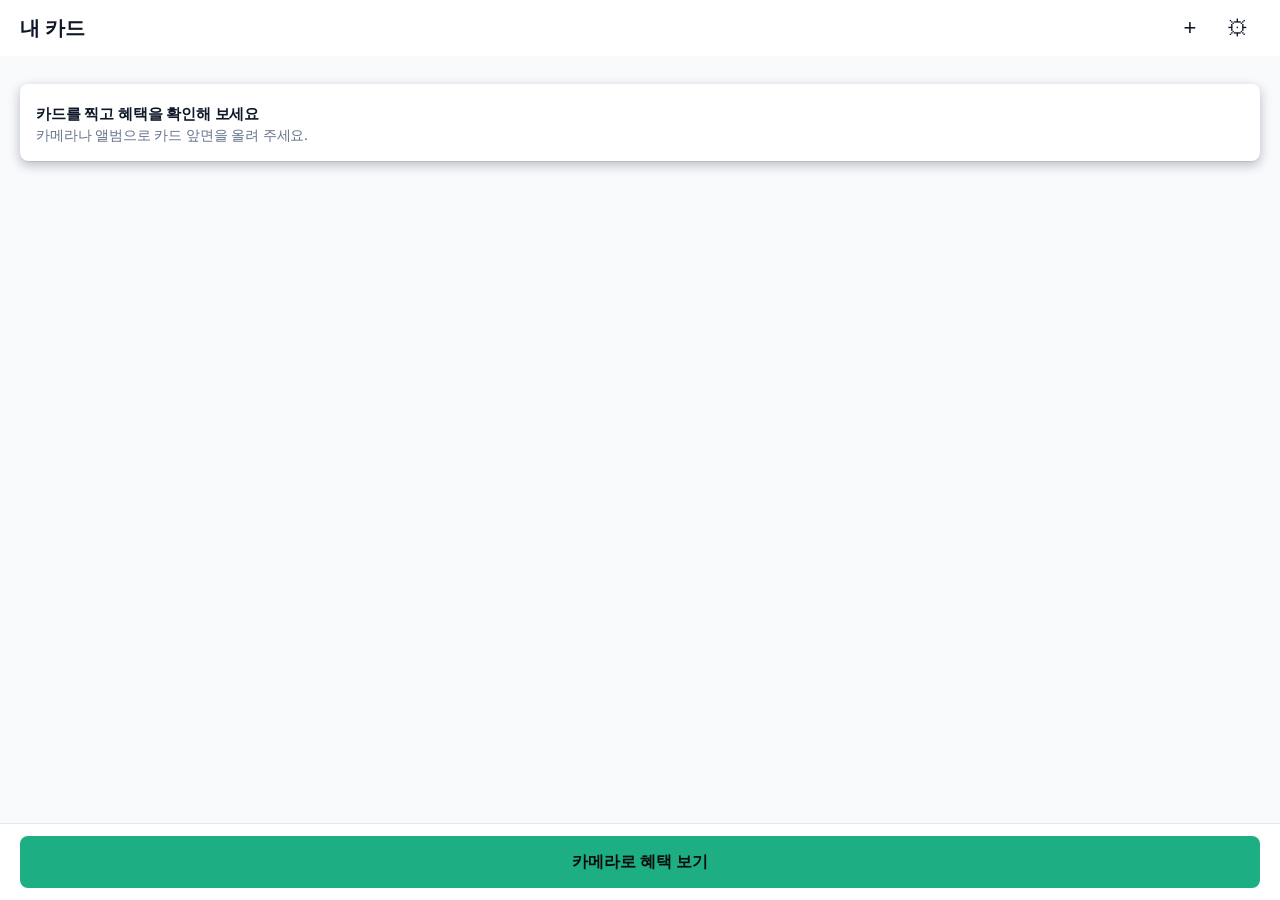
<file: index.html>
<!DOCTYPE html>
<html lang="ko">
<head>
  <meta charset="UTF-8" />
  <meta name="viewport" content="width=device-width, initial-scale=1.0, viewport-fit=cover" />
  <meta name="theme-color" content="#f6f8fa" />
  <title>yCard</title>
  <link rel="preconnect" href="https://fonts.googleapis.com" />
  <link href="https://fonts.googleapis.com/css2?family=Inter:wght@400;500;600;700&display=swap" rel="stylesheet" />
  <link rel="stylesheet" href="css/omegon-theme.css" />
  <link rel="stylesheet" href="css/app.css" />
</head>
<body>
  <!-- 대시보드 -->
  <div id="dashboardView" class="app-shell">
    <header class="app-header">
      <h1 class="app-title">내 카드</h1>
      <div class="header-actions">
        <button type="button" class="icon-btn" data-open-sheet aria-label="혜택 보기">+</button>
        <button type="button" class="icon-btn" data-later aria-label="설정">⚙</button>
      </div>
    </header>

    <main class="app-main">
      <p id="summaryCard" class="summary-line" hidden>
        <span id="summaryText">기억 0장</span>
      </p>

      <div id="cardList" class="card-list"></div>

      <section id="emptyState" class="rich-card">
        <p class="summary-text">카드를 찍고 혜택을 확인해 보세요</p>
        <p class="guide-text">카메라나 앨범으로 카드 앞면을 올려 주세요.</p>
      </section>
    </main>

    <footer class="app-footer">
      <button type="button" class="primary-btn" data-open-sheet>카메라로 혜택 보기</button>
    </footer>
  </div>

  <!-- 촬영 미리보기: AI 전송 직전 -->
  <div id="previewView" class="app-shell" hidden>
    <header class="app-header">
      <button type="button" id="previewBackBtn" class="icon-btn" aria-label="뒤로">←</button>
      <h1 class="app-title">사진 확인</h1>
      <span class="header-spacer"></span>
    </header>
    <main class="app-main">
      <p class="guide-text">반드시 카드 앞면을 업로드 해주세요.<br>카드번호가 보이는 화면은 촬영하지 마세요.</p>
      <img id="previewImage" class="preview-image" alt="선택한 카드 사진" />
      <p id="previewMeta" class="preview-meta"></p>

      <section class="ocr-confirm-box">
        <p id="ocrStatusText" class="guide-text">글자를 읽고 있어요…</p>
        <label class="form-label" for="ocrCardCompanyInput">카드사</label>
        <input id="ocrCardCompanyInput" class="form-input" type="text" placeholder="예: 신한카드" autocomplete="off" />
        <label class="form-label" for="ocrCardNameInput">카드명</label>
        <input id="ocrCardNameInput" class="form-input" type="text" placeholder="예: 딥오일" autocomplete="off" />
        <p class="guide-text">자동으로 읽은 글자예요. 틀리면 직접 고쳐 주세요.</p>
      </section>
    </main>
    <footer class="app-footer">
      <button type="button" id="analyzeReadyBtn" class="primary-btn">혜택 보기</button>
      <button type="button" id="previewRetryBtn" class="ghost-btn">다시 촬영 / 선택</button>
    </footer>
  </div>

  <!-- 혜택 보기: 읽기 전용 -->
  <div id="benefitView" class="app-shell" hidden>
    <header class="app-header">
      <button type="button" id="benefitBackBtn" class="icon-btn" aria-label="뒤로">←</button>
      <h1 class="app-title">혜택 보기</h1>
      <span class="header-spacer"></span>
    </header>
    <main class="app-main">
      <section class="result-head">
        <label class="form-label" for="resultCardNameInput">카드명</label>
        <input id="resultCardNameInput" class="form-input result-card-name-input" type="text" placeholder="카드명을 입력해 주세요" autocomplete="off" />
        <p id="resultCardCompany" class="result-card-company"></p>
      </section>

      <div id="benefitList" class="benefit-list"></div>

      <section class="notice-box">
        <p>자세한 한도와 카드별 혜택은 아래에서 확인해주세요</p>
        <div class="link-row">
          <a id="cardSearchLinkBtn" class="link-btn" target="_blank" rel="noopener noreferrer" hidden>이 카드 정보 보기</a>
          <a id="officialLinkBtn" class="link-btn" target="_blank" rel="noopener noreferrer" hidden>카드사 홈페이지</a>
        </div>
      </section>
    </main>
    <footer class="app-footer">
      <div class="footer-actions">
        <button type="button" id="cancelResultBtn" class="outline-btn">취소</button>
        <button type="button" id="rememberCardBtn" class="primary-btn">기억</button>
      </div>
    </footer>
  </div>

  <!-- 촬영 / 앨범 선택 -->
  <div id="actionSheet" class="sheet" hidden>
    <div class="sheet-dim" data-sheet-dim></div>
    <div class="sheet-panel" role="dialog" aria-label="사진 등록">
      <button type="button" class="sheet-item" data-sheet-camera>사진 촬영</button>
      <button type="button" class="sheet-item" data-sheet-gallery>앨범에서 선택</button>
      <button type="button" class="sheet-item sheet-cancel" data-sheet-cancel>취소</button>
    </div>
  </div>

  <div id="confirmModal" class="modal" hidden>
    <div class="sheet-dim" data-confirm-dim></div>
    <div class="modal-panel" role="dialog" aria-labelledby="confirmTitle">
      <h2 id="confirmTitle" data-confirm-title></h2>
      <div class="footer-actions modal-actions">
        <button type="button" class="outline-btn" data-confirm-cancel>취소</button>
        <button type="button" class="primary-btn" data-confirm-ok>기억</button>
      </div>
    </div>
  </div>

  <div id="errorModal" class="modal" hidden>
    <div class="sheet-dim" data-error-dim></div>
    <div class="modal-panel" role="alertdialog">
      <h2 data-error-title></h2>
      <p data-error-body></p>
      <button type="button" class="ghost-btn" data-error-secondary hidden></button>
      <button type="button" class="primary-btn" data-error-close>확인</button>
    </div>
  </div>

  <div id="loadingOverlay" class="loading" hidden>
    <div class="loading-box">
      <p id="loadingText">사진을 준비하고 있어요</p>
      <button type="button" id="loadingCancelBtn" class="ghost-btn" hidden>취소</button>
    </div>
  </div>

  <input id="cameraInput" type="file" accept="image/*" capture="environment" hidden />
  <input id="galleryInput" type="file" accept="image/*" hidden />

  <div id="appToast" class="toast" role="status"></div>
  <script type="module" src="js/main.js"></script>
</body>
</html>
</file>
<file: css/omegon-theme.css>
/* tweakcn Omegon Light 기반
   출처: https://tweakcn.com/themes/cmnkz43lg000004k3b236fakp
   커스텀: Dark 미사용. primary=민트, secondary=인디고 */

:root {
  --background: oklch(0.9838 0.0035 247.8583);
  --foreground: oklch(0.2064 0.0388 265.5472);
  --card: oklch(1.0000 0 0);
  --card-foreground: oklch(0.2064 0.0388 265.5472);
  --popover: oklch(1.0000 0 0);
  --popover-foreground: oklch(0.2064 0.0388 265.5472);
  --primary: oklch(0.6727 0.1333 166.2734);
  --primary-foreground: oklch(0.1579 0.0083 181.7521);
  --secondary: oklch(0.5449 0.2154 262.7414);
  --secondary-foreground: oklch(0.9838 0.0035 247.8583);
  --muted: oklch(0.9684 0.0068 247.8951);
  --muted-foreground: oklch(0.5547 0.0407 257.4404);
  --accent: oklch(0.9743 0.0205 176.0325);
  --accent-foreground: oklch(0.3895 0.1629 262.7042);
  --destructive: oklch(0.6368 0.2078 25.3259);
  --destructive-foreground: oklch(0.9838 0.0035 247.8583);
  --border: oklch(0.9290 0.0126 255.5317);
  --input: oklch(0.9290 0.0126 255.5317);
  --ring: oklch(0.6727 0.1333 166.2734);
  --radius: 0.5rem;
  --font-sans: Inter, system-ui, sans-serif;
  --letter-spacing: -0.01em;
  --tracking-normal: -0.01em;
  --shadow: 0px 4px 12px 0px hsl(222 47% 11% / 0.27), 0px 1px 2px -1px hsl(222 47% 11% / 0.27);
  --shadow-lg: 0px 4px 12px 0px hsl(222 47% 11% / 0.27), 0px 4px 6px -1px hsl(222 47% 11% / 0.27);
}

html, body {
  margin: 0;
  min-height: 100dvh;
  max-width: 100%;
  overflow-x: hidden;
  overscroll-behavior-x: none;
  touch-action: pan-y;
  font-family: var(--font-sans);
  letter-spacing: var(--tracking-normal);
  color-scheme: light;
  background: var(--background);
  color: var(--foreground);
}

*,
*::before,
*::after {
  box-sizing: border-box;
}
</file>
<file: css/app.css>
.app-shell {
  display: flex;
  flex-direction: column;
  min-height: 100dvh;
  min-height: 100svh;
  max-width: 100%;
  overflow-x: hidden;
  padding-top: env(safe-area-inset-top);
}

.app-header {
  height: 56px;
  display: flex;
  align-items: center;
  justify-content: space-between;
  padding: 0 20px;
  background: var(--card);
}

.app-title {
  margin: 0;
  font-size: 20px;
  font-weight: 700;
}

.app-main {
  flex: 1;
  min-width: 0;
  overflow-x: hidden;
  overflow-y: auto;
  overscroll-behavior-x: none;
  padding: 16px 20px;
  display: flex;
  flex-direction: column;
  gap: 12px;
}

.app-footer {
  padding: 12px 20px calc(12px + env(safe-area-inset-bottom));
  background: var(--card);
  border-top: 1px solid var(--border);
}

.icon-btn {
  width: 44px;
  height: 44px;
  display: grid;
  place-items: center;
  border: 0;
  background: transparent;
  color: var(--foreground);
  font-size: 22px;
}

.header-actions {
  display: flex;
  gap: 4px;
}

.rich-card {
  background: var(--card);
  border-radius: var(--radius);
  padding: 16px;
  box-shadow: var(--shadow);
}

.card-meta {
  display: flex;
  align-items: flex-start;
  justify-content: space-between;
  font-size: 13px;
  color: var(--muted-foreground);
}

.card-name {
  margin: 4px 0 0;
  font-size: 18px;
  font-weight: 700;
}

.card-company {
  margin: 0;
  font-size: 13px;
  color: var(--muted-foreground);
}

.summary-line {
  margin: 0;
  font-size: 13px;
  font-weight: 600;
  color: var(--muted-foreground);
}

.remember-row {
  display: flex;
  align-items: center;
  justify-content: space-between;
  gap: 12px;
  min-height: 44px;
  padding: 6px 0;
  border-bottom: 1px solid var(--border);
}

.remember-identity {
  display: flex;
  align-items: center;
  gap: 12px;
  min-width: 0;
}

.company-logo {
  width: 40px;
  height: 40px;
  flex-shrink: 0;
  border-radius: 50%;
  object-fit: cover;
  background: var(--muted);
}

.remember-identity > div {
  min-width: 0;
}

.remember-text {
  margin: 0;
  font-size: 16px;
  font-weight: 600;
  line-height: 1.4;
  overflow-wrap: anywhere;
}

.remember-company {
  margin: 2px 0 0;
  font-size: 13px;
  font-weight: 500;
  color: var(--muted-foreground);
}

.delete-btn {
  width: 36px;
  height: 36px;
  flex-shrink: 0;
  border: 0;
  background: transparent;
  color: var(--muted-foreground);
  font-size: 22px;
  line-height: 1;
}

.result-head {
  padding-bottom: 4px;
}

.result-head .form-label {
  margin-top: 0;
}

.result-card-name-input {
  height: 52px;
  font-size: 18px;
  font-weight: 700;
}

.result-card-company {
  margin: 6px 0 0;
  font-size: 14px;
  color: var(--muted-foreground);
}

.chip-row {
  display: flex;
  flex-wrap: wrap;
  gap: 6px;
  margin-top: 12px;
}

.summary-label {
  margin: 0;
  font-size: 12px;
  font-weight: 600;
  color: var(--muted-foreground);
}

.summary-text {
  margin: 4px 0 0;
  font-size: 15px;
  font-weight: 700;
}

.tag-primary {
  background: color-mix(in oklch, var(--primary) 14%, transparent);
  color: var(--primary);
}

.tag-secondary {
  background: color-mix(in oklch, var(--secondary) 16%, transparent);
  color: var(--secondary);
}

.badge-muted {
  background: var(--muted);
  color: var(--muted-foreground);
}

.chip {
  display: inline-flex;
  align-items: center;
  border-radius: 999px;
  padding: 4px 10px;
  font-size: 12px;
  font-weight: 600;
}

.primary-btn {
  width: 100%;
  height: 52px;
  border: 0;
  border-radius: var(--radius);
  background: var(--primary);
  color: var(--primary-foreground);
  font-size: 16px;
  font-weight: 700;
}

.toast {
  position: fixed;
  left: 20px;
  right: 20px;
  bottom: calc(88px + env(safe-area-inset-bottom));
  padding: 12px 16px;
  border-radius: var(--radius);
  background: var(--foreground);
  color: var(--card);
  font-size: 14px;
  font-weight: 600;
  text-align: center;
  opacity: 0;
  pointer-events: none;
  transition: opacity 0.2s ease;
  z-index: 20;
}

.toast.is-visible {
  opacity: 1;
}

.header-spacer {
  width: 44px;
}

.guide-text {
  margin: 0;
  font-size: 14px;
  line-height: 1.5;
  color: var(--muted-foreground);
}

.preview-image {
  width: 100%;
  border-radius: var(--radius);
  background: var(--muted);
  object-fit: contain;
  max-height: 52vh;
}

.preview-meta {
  margin: 0;
  font-size: 13px;
  color: var(--muted-foreground);
}

.ocr-confirm-box {
  display: flex;
  flex-direction: column;
  gap: 6px;
  margin-top: 4px;
  padding: 14px;
  border-radius: var(--radius);
  background: var(--muted);
}

.card-list {
  display: flex;
  flex-direction: column;
  gap: 12px;
}

.form-label {
  margin: 8px 0 0;
  font-size: 13px;
  font-weight: 600;
  color: var(--muted-foreground);
}

.form-label-row {
  display: flex;
  align-items: center;
  justify-content: space-between;
  margin-top: 8px;
}

.form-input {
  box-sizing: border-box;
  width: 100%;
  height: 48px;
  padding: 0 14px;
  border: 1px solid var(--border);
  border-radius: var(--radius);
  background: var(--card);
  color: var(--foreground);
  font-size: 15px;
}

.benefit-list {
  display: flex;
  flex-direction: column;
  gap: 8px;
}

.benefit-item {
  display: flex;
  align-items: flex-start;
  gap: 10px;
  padding: 14px;
  border-radius: var(--radius);
  background: var(--card);
}

.benefit-title {
  margin: 0;
  font-size: 15px;
  font-weight: 700;
  overflow-wrap: anywhere;
}

.benefit-detail {
  margin: 4px 0 0;
  font-size: 13px;
  color: var(--muted-foreground);
  overflow-wrap: anywhere;
}

.notice-box {
  padding: 12px 14px;
  border-radius: var(--radius);
  background: var(--muted);
}

.notice-box p {
  margin: 0;
  font-size: 13px;
  line-height: 1.5;
  color: var(--muted-foreground);
}

.link-row {
  display: flex;
  flex-wrap: wrap;
  gap: 6px;
}

.link-btn {
  display: inline-flex;
  align-items: center;
  height: 28px;
  margin-top: 8px;
  padding: 0 10px;
  border: 1px solid var(--border);
  border-radius: 999px;
  background: var(--card);
  color: var(--secondary);
  font-size: 12px;
  font-weight: 600;
  text-decoration: none;
}

.footer-actions {
  display: grid;
  grid-template-columns: 1fr 1fr;
  gap: 8px;
}

.footer-actions .ghost-btn,
.footer-actions .outline-btn,
.footer-actions .primary-btn {
  width: 100%;
  height: 52px;
  margin: 0;
}

.outline-btn {
  width: 100%;
  height: 52px;
  border: 1px solid var(--foreground);
  border-radius: var(--radius);
  background: var(--card);
  color: var(--foreground);
  font-size: 16px;
  font-weight: 700;
}

.modal-actions {
  margin-top: 16px;
}

.ghost-btn {
  width: 100%;
  height: 44px;
  margin-top: 8px;
  border: 0;
  background: transparent;
  color: var(--muted-foreground);
  font-size: 15px;
  font-weight: 600;
}

.sheet, .modal, .loading {
  position: fixed;
  inset: 0;
  z-index: 30;
}

.sheet-dim {
  position: absolute;
  inset: 0;
  background: rgb(14 22 34 / 0.4);
}

.sheet-panel {
  position: absolute;
  left: 12px;
  right: 12px;
  bottom: calc(12px + env(safe-area-inset-bottom));
  display: flex;
  flex-direction: column;
  overflow: hidden;
  border-radius: 12px;
  background: var(--card);
}

.sheet-item {
  height: 52px;
  border: 0;
  border-bottom: 1px solid var(--border);
  background: var(--card);
  color: var(--foreground);
  font-size: 16px;
  font-weight: 600;
}

.sheet-item:last-child {
  border-bottom: 0;
}

.sheet-cancel {
  color: var(--muted-foreground);
}

.modal-panel {
  position: absolute;
  left: 24px;
  right: 24px;
  top: 50%;
  transform: translateY(-50%);
  padding: 20px;
  border-radius: 12px;
  background: var(--card);
  box-shadow: var(--shadow-lg);
}

.modal-panel h2 {
  margin: 0;
  font-size: 18px;
  overflow-wrap: anywhere;
}

.modal-panel p {
  margin: 8px 0 16px;
  font-size: 14px;
  line-height: 1.5;
  color: var(--muted-foreground);
}

.loading {
  display: grid;
  place-items: center;
  background: rgb(14 22 34 / 0.35);
}

.loading-box {
  min-width: 220px;
  padding: 16px 18px 8px;
  border-radius: var(--radius);
  background: var(--card);
  text-align: center;
}

.loading-box p {
  margin: 0;
  font-size: 14px;
  font-weight: 600;
}

.loading-box .ghost-btn {
  height: 40px;
  margin-top: 4px;
}

[hidden] {
  display: none !important;
}
</file>
